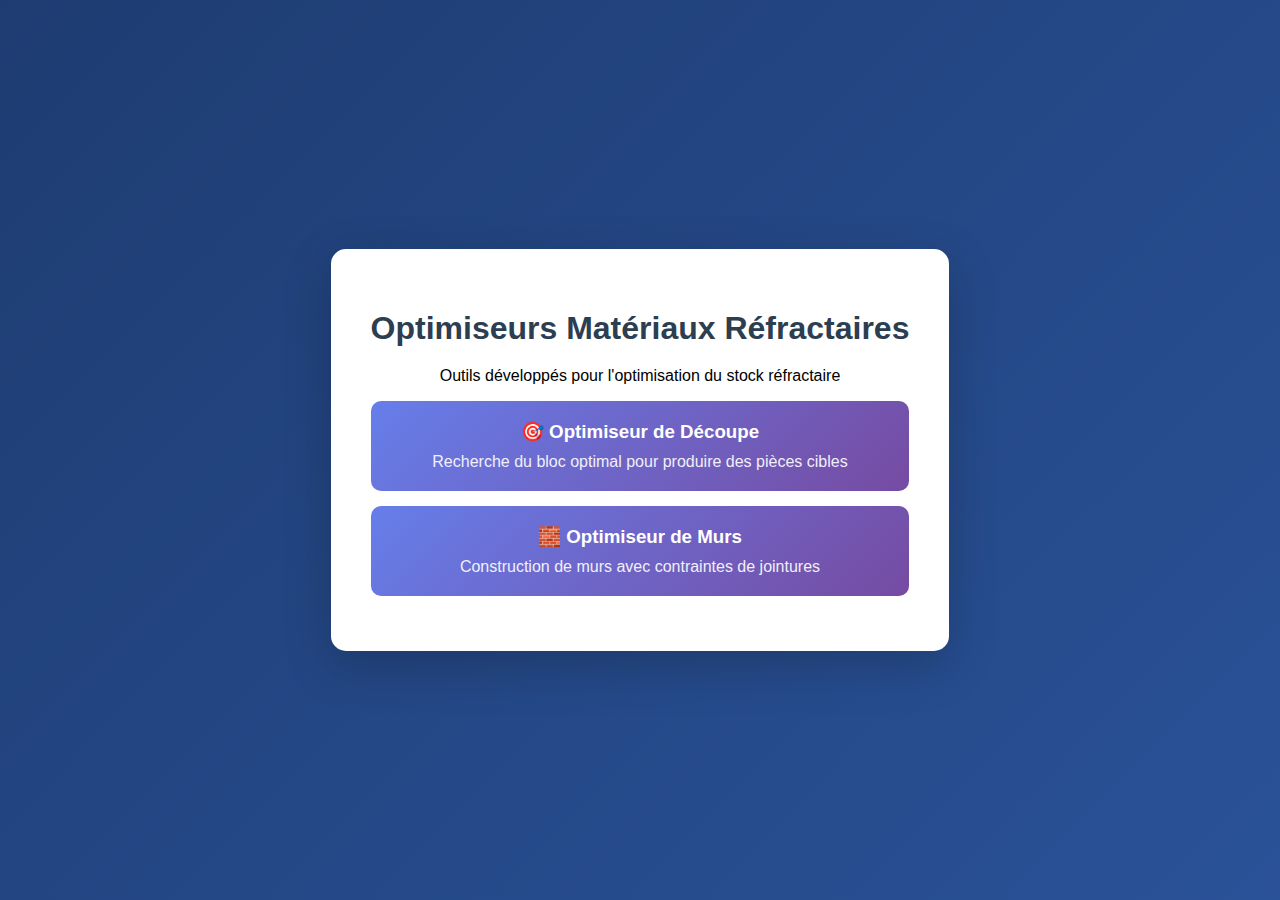
<file: index.html>
<!DOCTYPE html>
<html lang="fr">
<head>
    <meta charset="UTF-8">
    <meta name="viewport" content="width=device-width, initial-scale=1.0">
    <title>Optimiseurs Matériaux Réfractaires</title>
    <style>
        body {
            font-family: 'Segoe UI', Tahoma, Geneva, Verdana, sans-serif;
            background: linear-gradient(135deg, #1e3c72 0%, #2a5298 100%);
            min-height: 100vh;
            margin: 0;
            display: flex;
            align-items: center;
            justify-content: center;
        }
        .container {
            background: white;
            padding: 40px;
            border-radius: 15px;
            box-shadow: 0 15px 50px rgba(0,0,0,0.2);
            text-align: center;
            max-width: 600px;
        }
        h1 { color: #2c3e50; margin-bottom: 20px; }
        .tool-link {
            display: block;
            background: linear-gradient(135deg, #667eea 0%, #764ba2 100%);
            color: white;
            text-decoration: none;
            padding: 20px;
            margin: 15px 0;
            border-radius: 10px;
            transition: transform 0.3s ease;
        }
        .tool-link:hover {
            transform: translateY(-3px);
            box-shadow: 0 8px 25px rgba(0,0,0,0.15);
        }
        .tool-link h3 { margin: 0 0 10px 0; }
        .tool-link p { margin: 0; opacity: 0.9; }
    </style>
</head>
<body>
    <div class="container">
        <h1>Optimiseurs Matériaux Réfractaires</h1>
        <p>Outils développés pour l'optimisation du stock réfractaire</p>
        
        <a href="decoupe/" class="tool-link">
            <h3>🎯 Optimiseur de Découpe</h3>
            <p>Recherche du bloc optimal pour produire des pièces cibles</p>
        </a>
        
        <a href="murs/" class="tool-link">
            <h3>🧱 Optimiseur de Murs</h3>
            <p>Construction de murs avec contraintes de jointures</p>
        </a>
    </div>
</body>
</html>
</file>
